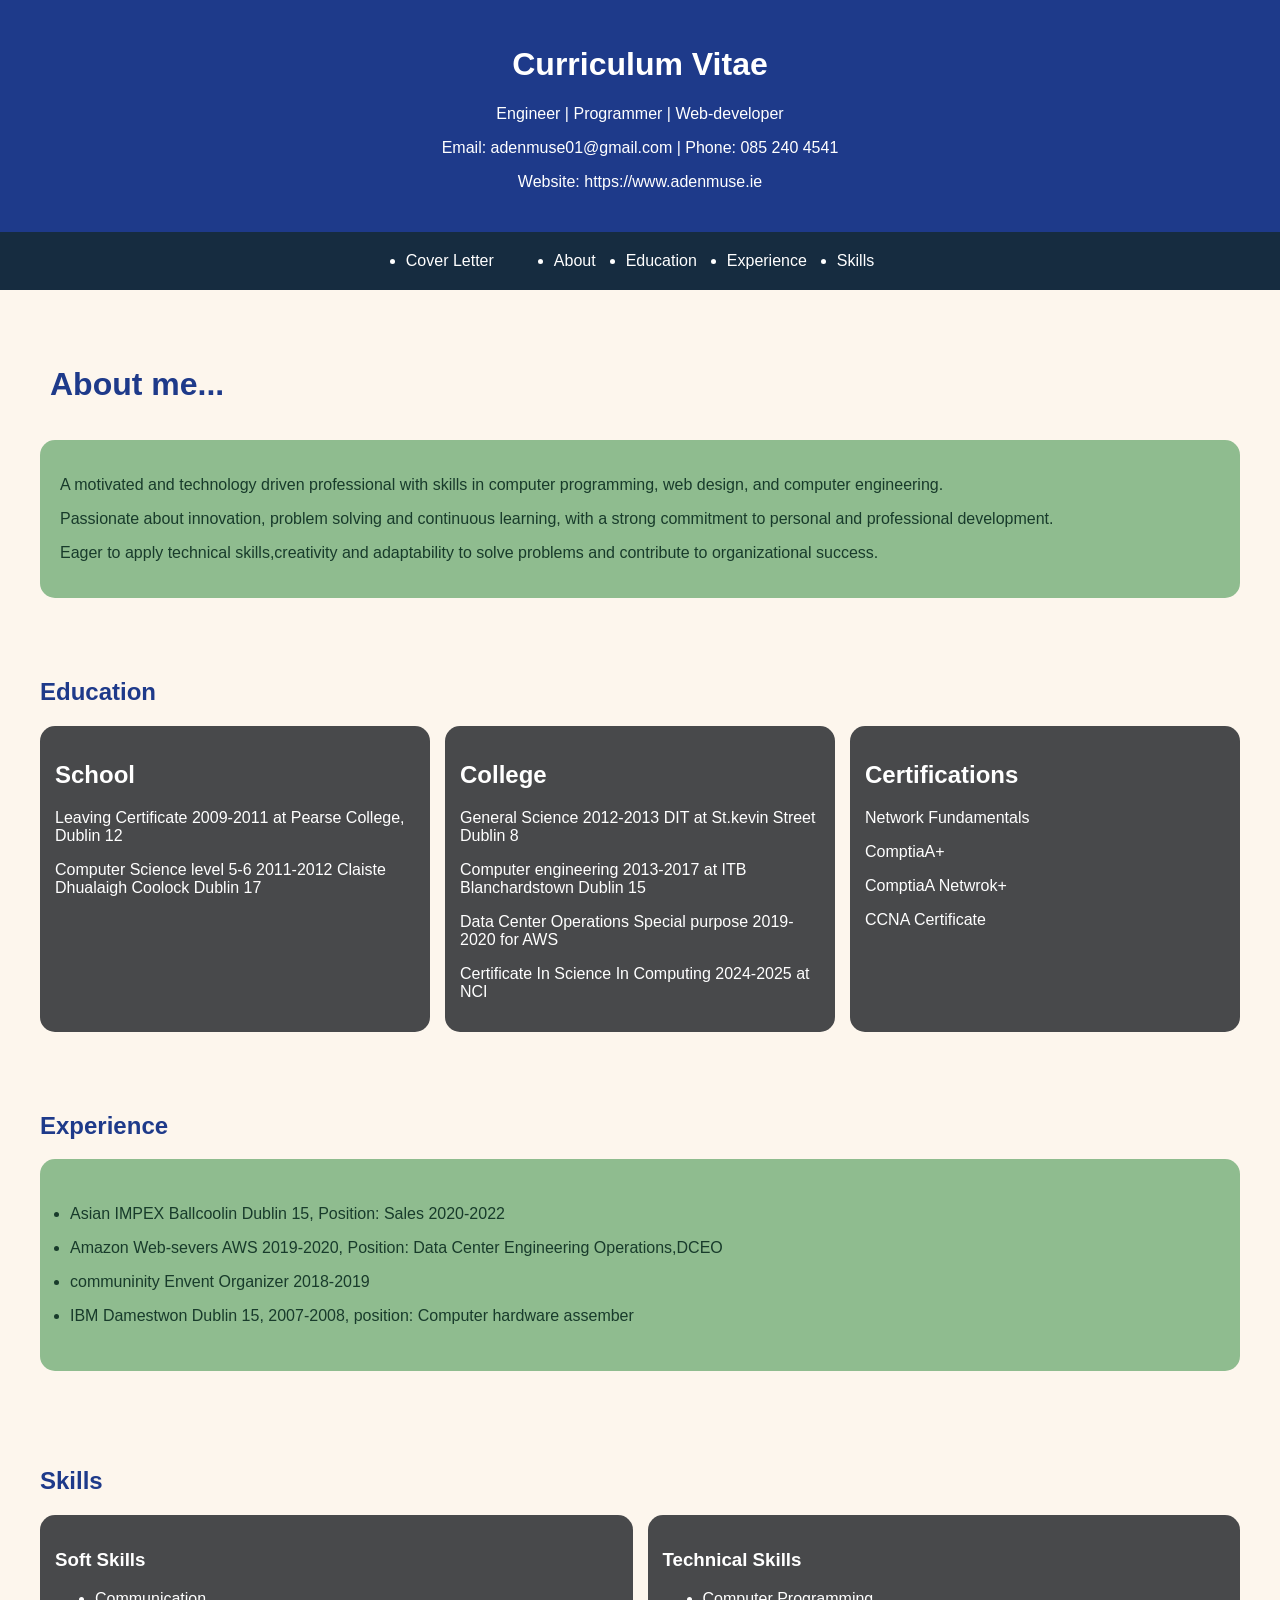
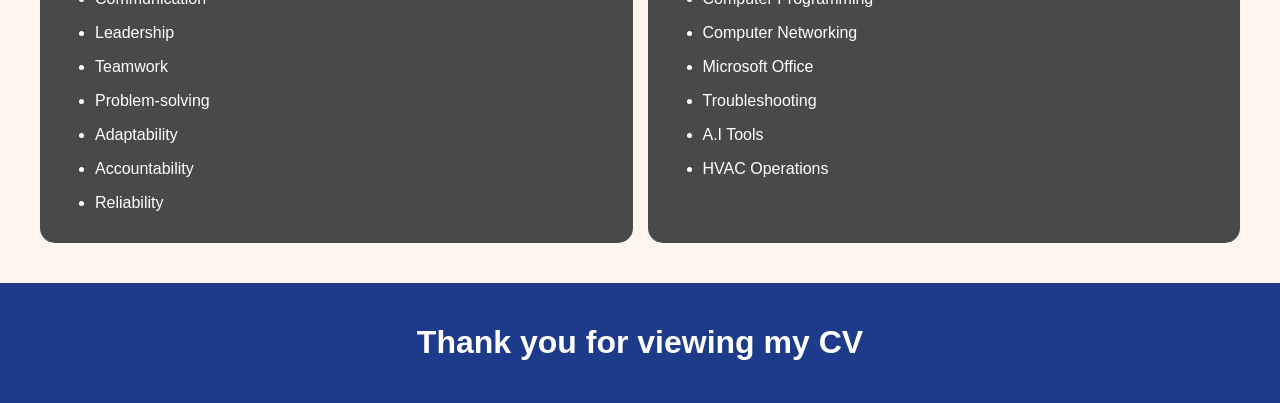
<file: index.html>
<!DOCTYPE html>
<html>
    <head> 
        <title>Curriculum Vitae</title>
        <link rel="stylesheet" href="styles/style.css">
    </head>
    <body>
        <header>
            <h1>Curriculum Vitae</h1>
            <p> Engineer | Programmer | Web-developer</p>
            <p>Email: adenmuse01@gmail.com | Phone: 085 240 4541</p>
            <p>Website: https://www.adenmuse.ie</p>
        </header>
        <nav>
            <ul>
				<li><a href="cover_letter/coverletter.html">Cover Letter</li>
                <li><a href="#about">About</a></li>
                <li><a href="#education">Education</a></li>
                <li><a href="#experience">Experience</a></li>
                <li><a href="#skills">Skills</a></li>
           </ul>
        </nav>
        
        <section id="about">
            <h2> About me...  
            </h2>
            <div class="me">
                <p>A motivated and technology driven professional with skills in computer programming,
                web design, and computer engineering.</p>
                <p>Passionate about innovation,  problem solving and continuous learning, with a strong commitment to personal and professional development.</p>
                <p>Eager to apply technical skills,creativity and adaptability to solve problems and contribute to organizational success.</p>
            </div>
        </section><!--end about section-->
        <section id="education"><h1>Education</h1>
            <div class="columns">
                <div class="box"><h2>School</h2>
                    <P>Leaving Certificate 2009-2011 at Pearse College, Dublin 12</p>
                    <p>Computer Science level 5-6 2011-2012 Claiste Dhualaigh Coolock Dublin 17</p>
                </div>
                <div class="box"><h2>College</h2>
                    <p>General Science 2012-2013 DIT at St.kevin Street Dublin 8</p>
                    <p>Computer engineering 2013-2017 at ITB Blanchardstown Dublin 15</P>
                    <p>Data Center Operations Special purpose 2019-2020 for AWS </P>
                    <p>Certificate In Science In Computing 2024-2025 at NCI </P>
                </div>
                <div class="box"><h2>Certifications</h2>
                    <p>Network Fundamentals</p>
                    <p>ComptiaA+</p>
                    <p>ComptiaA Netwrok+</p>
                    <p>CCNA Certificate</p>
                </div>
                            
            </div><!--end columns-->
        </section><!--end education section-->  
        <section id="experience"><h2>Experience</h2>
            <ul>
                <li><p>Asian IMPEX Ballcoolin Dublin 15,  Position: Sales 2020-2022</p></li>
                <li><p>Amazon Web-severs AWS 2019-2020, Position: Data Center Engineering Operations,DCEO</p></li>
                <li><p>communinity Envent Organizer 2018-2019</p></li>
                <li><p>IBM Damestwon Dublin 15, 2007-2008, position: Computer hardware assember</p></li>
            </ul>
        </section><!--end experience section-->
        <section id="skills"><h2>Skills</h2>
            <div class="columns-2">
                
                <div class="box-2">
                    <p><h3>Soft Skills</h3></p>
                    <ul>
                        <li><p>Communication</p></li>
                        <li><p>Leadership</p></li>
                        <li><p>Teamwork</p></li>
                        <li><p>Problem-solving</p></li>
                        <li><p>Adaptability</p></li>
                        <li><p>Accountability</p></li>
                        <li><p>Reliability</p></li>
                    </ul>
                </div>
   
                <div class="box-2">
                    <p><h3>Technical Skills</h3></p>
                    <ul>
                        <li><p>Computer Programming</p></li>
                         <li><p>Computer Networking</p></li>
                         <li><p>Microsoft Office</p></li>
                         <li><p>Troubleshooting</p></li>
                         <li><p>A.I Tools</p></li>
                         <li><p>HVAC Operations</p></li>
                    </ul>
                </div>
            </div>
        </section><!--end skills section-->
            
        <footer>
            <p><h1>Thank you for viewing my CV</h1></p>
        </footer>
    </body>
</html>
</file>
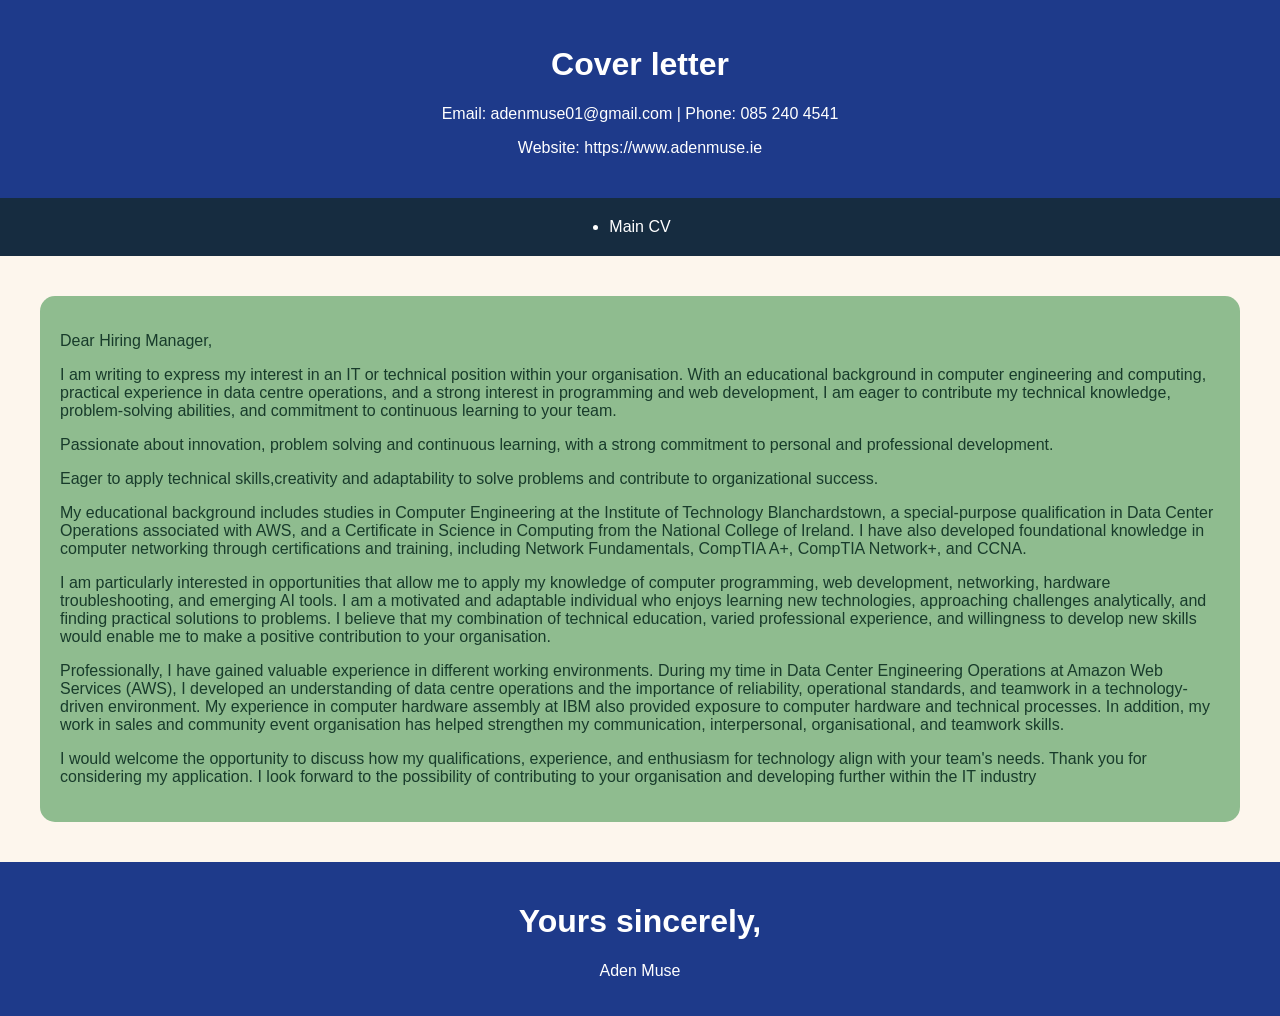
<file: cover_letter/coverletter.html>
<!DOCTYPE html>
<html>
    <head> 
        <title>Cover Letter</title>
        <link rel="stylesheet" href="../styles/style.css">
    </head>
    <body>
        <header>
            <h1>Cover letter</h1>	
            <p>Email: adenmuse01@gmail.com | Phone: 085 240 4541</p>
            <p>Website: https://www.adenmuse.ie</p>
        </header>
        <nav>
            <ul>
                <li><a href="../index.html">Main CV </a></li>
           </ul>
        </nav>
        
        <section id="about">
        
            <div class="me">
                <p>Dear Hiring Manager,</p>

				<p>I am writing to express my interest in an IT or technical position within your organisation. 
				With an educational background in computer engineering and computing,
				practical experience in data centre operations,
				and a strong interest in programming and web development, 
				I am eager to contribute my technical knowledge, problem-solving abilities,
				and commitment to continuous learning to your team.
				</p>
				
                <p>Passionate about innovation,  problem solving and continuous learning, 
					with a strong commitment to personal and professional development.
				</p>
                <p>Eager to apply technical skills,creativity and adaptability to solve problems and 
				contribute to organizational success.
				</p>
				<p>My educational background includes studies in Computer Engineering at the Institute of Technology Blanchardstown, 
					a special-purpose qualification in Data Center Operations associated with AWS,
					and a Certificate in Science in Computing from the National College of Ireland. 
					I have also developed foundational knowledge in computer networking through certifications and training, 
					including Network Fundamentals, CompTIA A+, CompTIA Network+, and CCNA.
					</P>

					<p>
					I am particularly interested in opportunities that allow me to apply my knowledge of computer programming,
					web development, networking, hardware troubleshooting, and emerging AI tools.
					I am a motivated and adaptable individual who enjoys learning new technologies, 
					approaching challenges analytically, and finding practical solutions to problems. 
					I believe that my combination of technical education, varied professional experience,
					and willingness to develop new skills would enable me to make a positive contribution to your organisation.
					</P>
					
					<p>
					Professionally, I have gained valuable experience in different working environments.
					During my time in Data Center Engineering Operations at Amazon Web Services (AWS),
					I developed an understanding of data centre operations and the importance of reliability,
					operational standards, and teamwork in a technology-driven environment.
					My experience in computer hardware assembly at IBM also provided exposure to computer hardware and 
					technical processes. In addition, 
					my work in sales and community event organisation has helped strengthen my communication, 
					interpersonal, organisational, and teamwork skills.
					</P>
					
					<p>I would welcome the opportunity to discuss how my qualifications,
					experience, and enthusiasm for technology align with your team's needs. 
					Thank you for considering my application. 
					I look forward to the possibility of contributing to your organisation and 
					developing further within the IT industry
					</P>
					
                </div>
                           
        </section><!--end education section-->  
  
            
        <footer>
            <p><h1>Yours sincerely,</h1></p>

			<p></h1>Aden Muse</h1></p>
        </footer>
    </body>
</html>
</file>
<file: styles/style.css>
body{
    background-color: #FDF6ED;/*#f2f2f2;*/
    font-family: Helvetica;
    margin: 0;
    padding: 0;
    width: 100%;
}

header{
    
   color: white;
   text-align: center;
   background-color: #1E3A8A; /*#23415c;*/
   padding:25px;
   width: 100%px;
   margin: 0;
    
}
nav{
    display: flex;
    background-color: #162c40;
    padding:20px;
    gap: 30px;
    justify-content: center;
   
}

nav a{
     color: white;
     text-decoration: none;
}
nav ul{
    color: white;
   display: flex;
   justify-content: flex-end;
   gap: 30px;
   margin: 0;
   padding: 0;
}
#about h2{
    color: #1E3A8A;
    font-size: 200%;
    text-align: left;
    padding: 10px;
    
}
.me{
    background-color: #8FBC8F;/*#907900;*/
    padding: 20px;
    color: #183B2B;
    border-radius: 15px;
}
#education{
    color: #1E3A8A;
}
#experience{
    color: #1E3A8A;
}
#skills{
    color: #1E3A8A;
}
section{
    margin: 20px;
    padding:20px;
    border-radius: 8px;
}
.columns{
    display:flex;
    justify-content: space-between;
    gap:15px;
    color:white;
}
.box{
    flex: 1;
    background-color: #48494b;/*#dceaf5;*/
    padding: 15px;
    border-radius: 15px;
}
#experience ul{
    color: #183B2B;
    background-color: #8FBC8F;
    padding:30px;
    border-radius: 15px;
   

}
.columns-2{
    display: flex;
    justify-content: space-between;
    gap: 15px;
}

.box-2{
    flex:1;   
     background-color:#48494b;
    padding: 15px;
    border-radius: 15px;
    color: white;
    gap:15px;
}


footer{
    background-color: #1E3A8A;
    color:white;
    text-align: center;
    padding: 20px;
}
@media(max-width 600px ){
    .columns{
        flex-direction: column;
    }
    nav{
        flex-direction: column;
        align-items: center;
        gap: 10px;
    }
    section{
        margin: 10px;
    }
}
</file>
